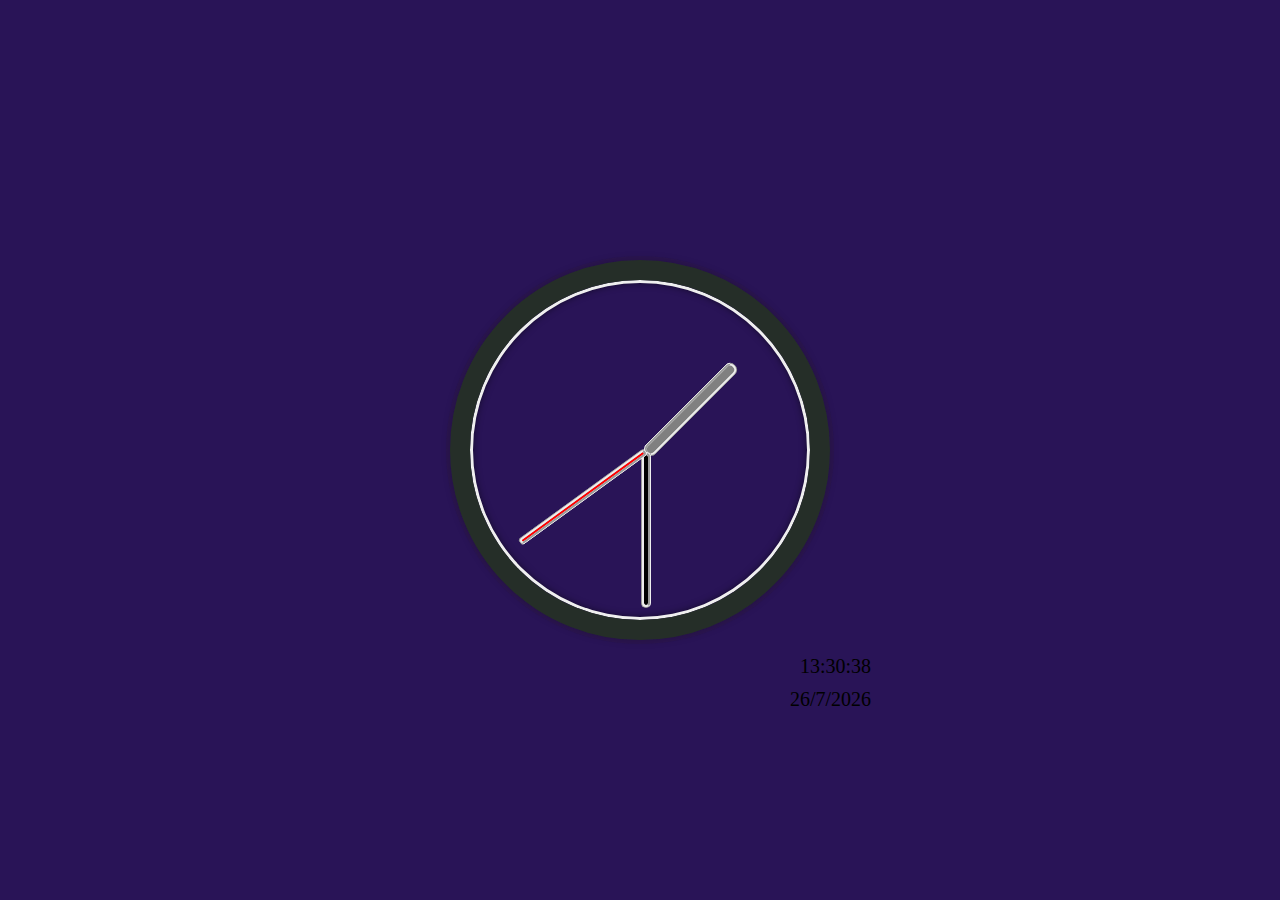
<file: project_1/index.html>
<!DOCTYPE html>
<html lang="en">
  <head>
    <meta charset="UTF-8" />
    <title>JS + CSS Clock</title>
    <link rel="icon" href="https://fav.farm/🔥" />
    <link rel="stylesheet" href="main.css" />
  </head>
  <body>
    <div class="clock">
      <div class="clock-face">
        <div class="hand hour-hand"></div>
        <div class="hand min-hand"></div>
        <div class="hand second-hand"></div>
      </div>

       <div id="clock">
        <div id="time"></div>
        <div id="date"></div>
      </div>
    </div>
    
 </body>

    <script src="index.js"></script>
  </body>
</html>
</file>
<file: project_1/main.css>
html {
  background: #291457  url(https://unsplash.it/1500/1000?image=881&blur=5); 
  background-size: cover;
  font-family: "helvetica neue";
  text-align: center;
  font-size: 10px;
}

body {
  
  margin: 0;
  font-size: 2rem;
  display: flex;
  flex: 1;
  min-height: 100vh;
  align-items: center;
}

.clock {
  width: 30rem;
  height: 30rem;
  border: 20px solid rgb(37, 46, 40);
  border-radius: 50%;
  margin: 50px auto;
  position: relative;
  padding: 2rem;
  box-shadow: 0 0 0 4px rgba(58, 30, 30, 0.1), inset 0 0 0 3px #efefef,
    inset 0 0 10px black, 0 0 10px rgba(0, 0, 0, 0.2);
}

.clock-face {
  position: relative;
  width: 100%;
  height: 100%;
  transform: translateY(-3px); /* account for the height of the clock hands */
}

.hand {
  /* width: 50%; */
  /* height: 6px; */
  background: black;
  position: fixed;  
  /* try to make position absolute */
  top: 50%;
  transform-origin: 100%;
  transform: rotate(90deg);
  transition: all 0.05s;
  transition-timing-function: cubic-bezier(0.1, 2, 7, 0.58, 1);
}

.hour-hand {
   width: 40%;
  left: 10%;
  height: 8px;
  border-radius: 10px; 
  border-style: groove;
  background-color: grey;
}
.min-hand {
  width: 50%;
  /* left: 5%; */
  height: 4px;
  border-radius: 10px;
  background-color: black;
  border-style: groove;
  
}
.second-hand {
  width: 50%;
  /* left: 2%; */
  height: 2px;
  border-radius: 10px;
  background-color: red;
  border-style: groove;
  
}
#clock{
  padding-top: 15%;
  margin-left:300px;

}
#time{
  padding: 10px;
  margin-left: auto;
}
</file>
